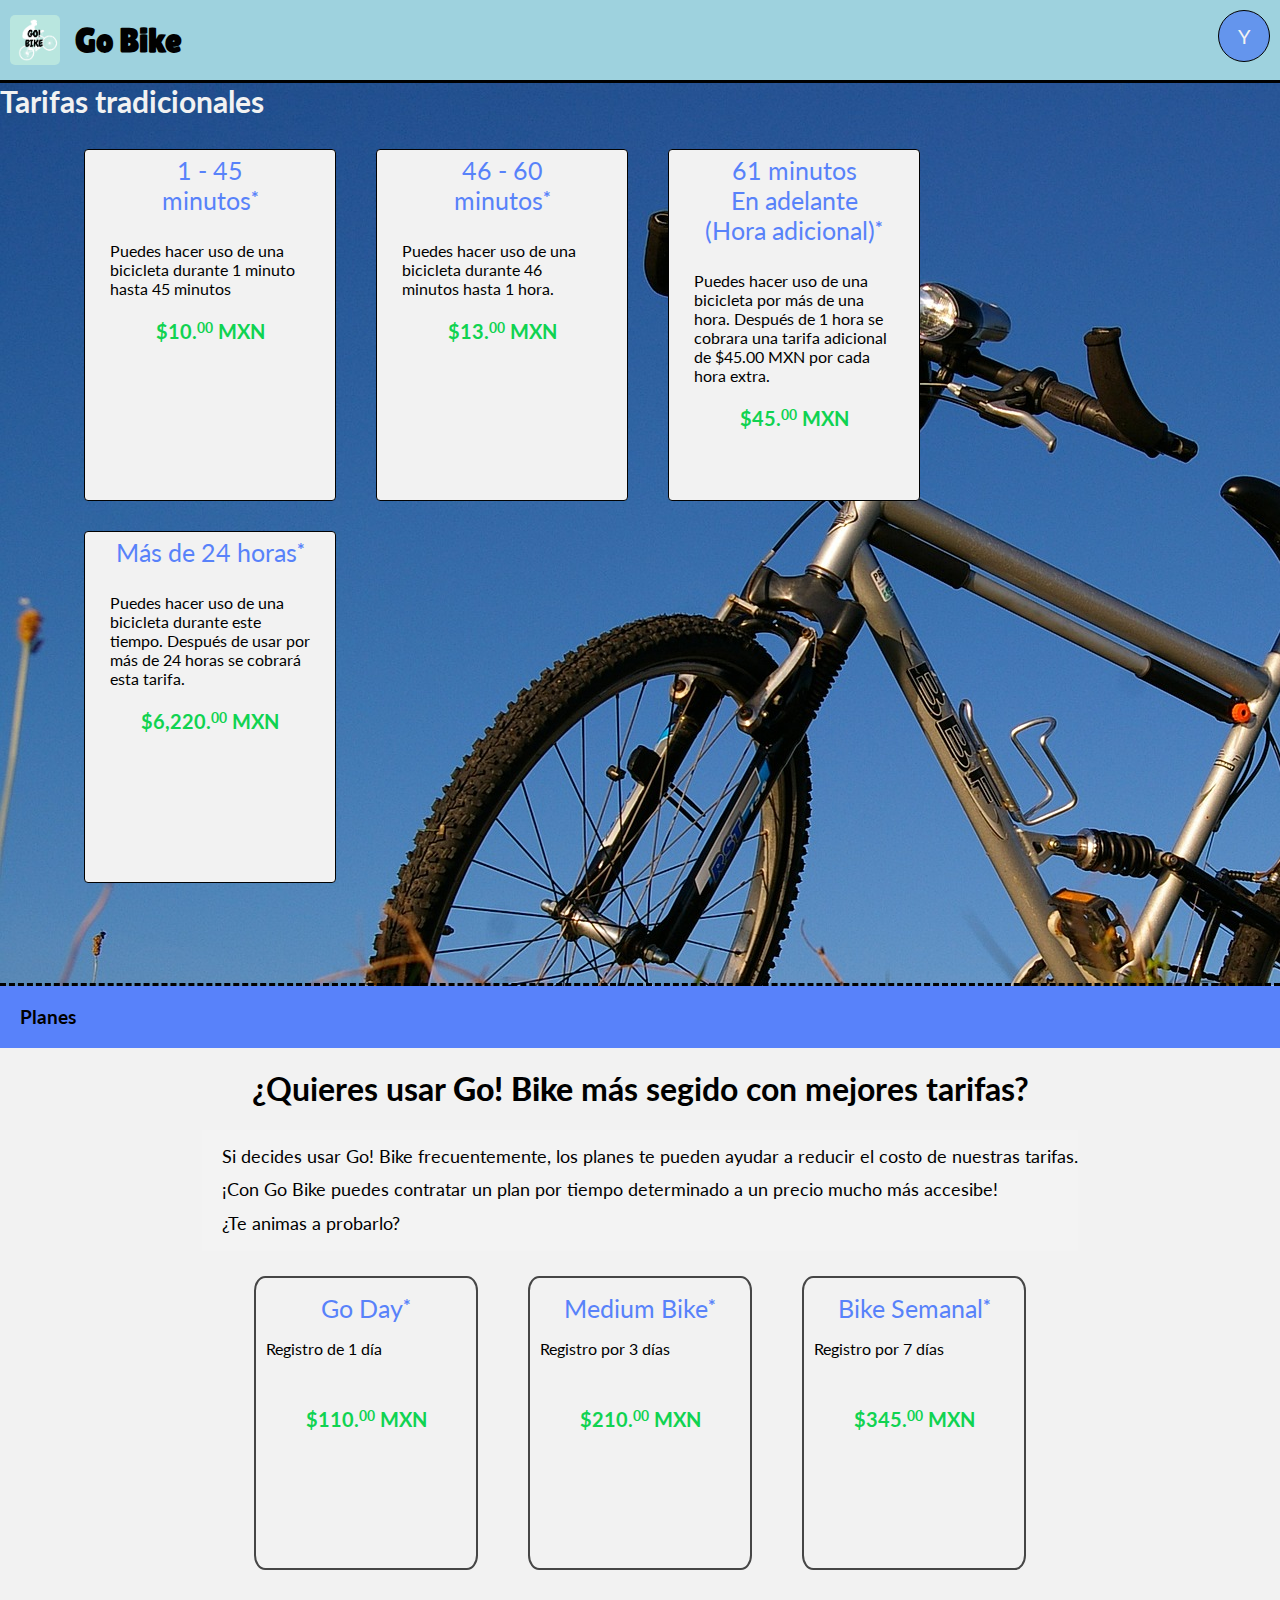
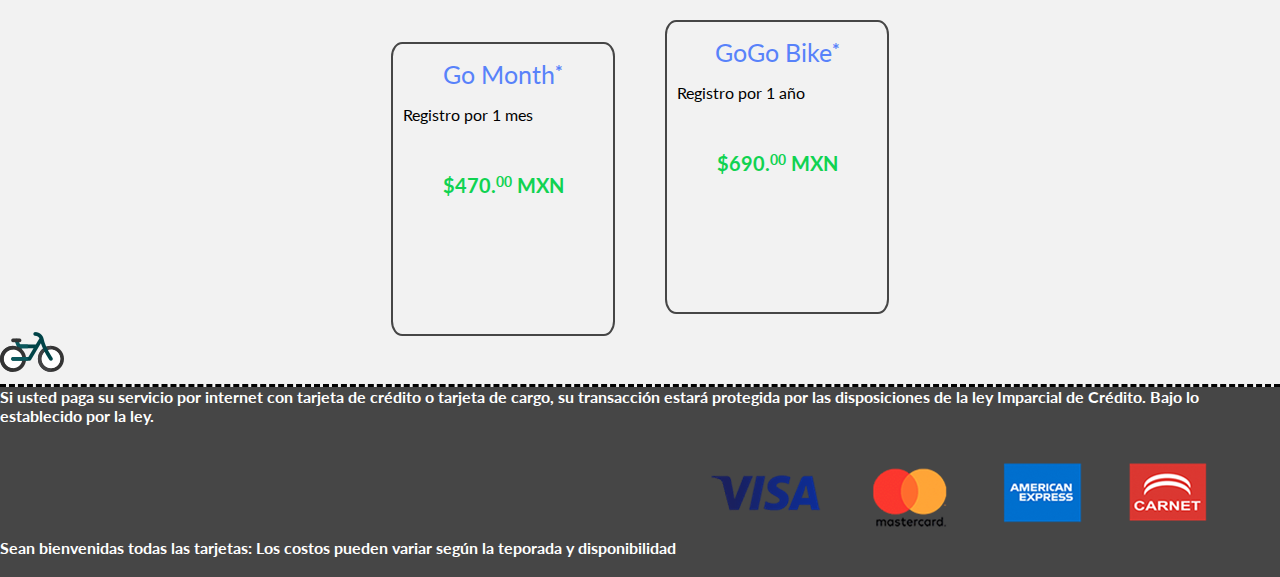
<file: go.html>
<!DOCTYPE html>
<html lang="en">
    <head>
        <meta charset="UTF-8">
        <meta http-equiv="X-UA-Compatible" content="IE=edge">
        <meta name="viewport" content="width=device-width, initial-scale=1.0">
        <title>Go Bike panel</title>
        <link rel="stylesheet" href="css/home.css"/>
        <link rel="stylesheet" href="css/cabecera.css"/>
        <link rel="stylesheet" href="css/estilos.css">

        <link rel="shortcut icon" href="src/logo.jpeg" type="image/x-icon">
        <link rel="preconnect" href="https://fonts.gstatic.com">
        <link href="https://fonts.googleapis.com/css2?family=Lilita+One&display=swap" rel="stylesheet">
        <link href="https://fonts.googleapis.com/css2?family=Lato&family=Open+Sans&display=swap" rel="stylesheet">
        <meta name="apple-mobile-web-app-status-bar-style" content="#9ed2de">
        <meta name="theme-color" content="#9ed2de"/>
    </head>

    <body>
        <header>
            <div class="brand">
                <img src="src/logo.jpeg" alt="Go Bike logo"/>
                <span id="logo">Go Bike</span>
            </div>

            <nav>
                <div id="usuario" class="icon">
                    <span id="una-letra">Y</span>
                    <span id="nombre"></span>
                </div>
            </nav>
        </header>
        
        <section>

            <div class="planes-activos">

            </div>
            <article id="tarifas">
                <h1>Tarifas tradicionales</h1>
                <div class="galeria-servicios">
                    <div id="caja-servicios">

                        <div class="servicio" id="servicio1">
                            <span class="nombre-servicio">1 - 45 <br> minutos</span>
                            <p class="descripcion-servicio">Puedes hacer uso de una bicicleta durante 1 minuto hasta 45 minutos </p>
                            <span class="precio">$10.<span class="centavos">00</span> <span class="moneda">MXN</span></span>
                        </div>
    
                        <div class="servicio" id="servicio2">
                            <span class="nombre-servicio">46 - 60 <br> minutos</span>
                            <p class="descripcion-servicio">Puedes hacer uso de una bicicleta durante 46 minutos  hasta 1 hora.</p>
                            <span class="precio">$13.<span class="centavos">00</span> <span class="moneda">MXN</span></span>
                        </div>
    
                        <div class="servicio" id="servicio3">
                            <span class="nombre-servicio">61 minutos <br> En adelante  <br>(Hora adicional)</span>
                            <p class="descripcion-servicio">Puedes hacer uso de una bicicleta por más de una hora. Después de 1 hora se cobrara una tarifa adicional de $45.00 MXN por cada hora extra.</p>
                            <span class="precio">$45.<span class="centavos">00</span> <span class="moneda">MXN</span></span>
                        </div>
    
                        <div class="servicio" id="servicio4">
                            <span class="nombre-servicio">Más de 24 horas</span>
                            <p class="descripcion-servicio">Puedes hacer uso de una bicicleta durante este tiempo. Después de usar por más de 24 horas se cobrará esta tarifa.</p>
                            <span class="precio">$6,220.<span class="centavos">00</span> <span class="moneda">MXN</span></span>
                        </div>
                    </div>
            </article>

            <article id="planes">
                <h3 class="titulo-seccion">Planes</h3>
                 
                <div class="planes">
                    <h1>¿Quieres usar <strong>Go! Bike</strong> más segido con mejores tarifas?</h1>


                    <span class="texto-informativo" style="line-height: 2.1rem;">Si decides usar Go! Bike frecuentemente, los planes te pueden ayudar a reducir el costo de nuestras tarifas. <br>
                        ¡Con Go Bike puedes contratar un plan por tiempo determinado a un precio mucho más accesibe! <br>
                        ¿Te animas a probarlo?
                    </span>
                    <div class="card-planes">
                        <span class="nombre-servicio">Go Day</span>
                        <p class="descripcion-servicio">Registro de 1 día</p><br><br>
                        <span class="precio">$110.<span class="centavos">00</span> <span class="moneda">MXN</span></span>
                    </div>
                
                    <div class="card-planes">
                        <span class="nombre-servicio">Medium Bike</span>
                        <p class="descripcion-servicio">Registro por 3 días</p><br><br>
                        <span class="precio">$210.<span class="centavos">00</span> <span class="moneda">MXN</span></span>
                    </div>
                
                    
                    <div class="card-planes">
                        <span class="nombre-servicio">Bike Semanal</span>
                        <p class="descripcion-servicio">Registro por 7 días</p><br><br>
                        <span class="precio">$345.<span class="centavos">00</span> <span class="moneda">MXN</span></span>
                    </div>
                    
                    
                    <div class="card-planes">
                        <span class="nombre-servicio">Go Month</span>
                        <p class="descripcion-servicio">Registro por 1 mes</p><br><br>
                        <span class="precio">$470.<span class="centavos">00</span> <span class="moneda">MXN</span></span>
                    </div>
                    
                    <div class="card-planes">
                        <span class="nombre-servicio">GoGo Bike</span>
                        <p class="descripcion-servicio">Registro por 1 año</p><br><br>
                        <span class="precio">$690.<span class="centavos">00</span> <span class="moneda">MXN</span></span>
                    </div>
                </div>

            </article>
        </section>


        <footer>
            <span style="color: #fff; font-weight: bold; margin-top: 10px">Si usted paga su servicio por internet con tarjeta de crédito o tarjeta de cargo, su transacción estará protegida por las disposiciones de la ley Imparcial de Crédito. Bajo lo establecido por la ley.
                <br>

                Sean bienvenidas todas las tarjetas:
                Los costos pueden variar según la teporada y disponibilidad
                </span>
            <img src="src/icons/tarjetas.png" alt="tarjetas"/>
        </footer>
        <script>
            const letra = document.querySelector('#una-letra');
            const spanNombre  = document.querySelector('#nombre');
            const nombre = sessionStorage.getItem("user");

            spanNombre.textContent = nombre;
            letra.textContent = nombre.charAt(0);

            document.querySelectorAll('.servicio').forEach(elemento=>{
                const boton = document.createElement('button');
                boton.classList.add('boton-comprar');
                boton.textContent = "Seleccionar";
                elemento.appendChild(boton);
            })

            document.querySelectorAll('.card-planes').forEach(elemento=>{
                const boton = document.createElement('button');
                boton.classList.add('boton-comprar');
                boton.textContent = "Seleccionar";
                elemento.appendChild(boton);
            })
        </script>
    </body>
</html>
</file>
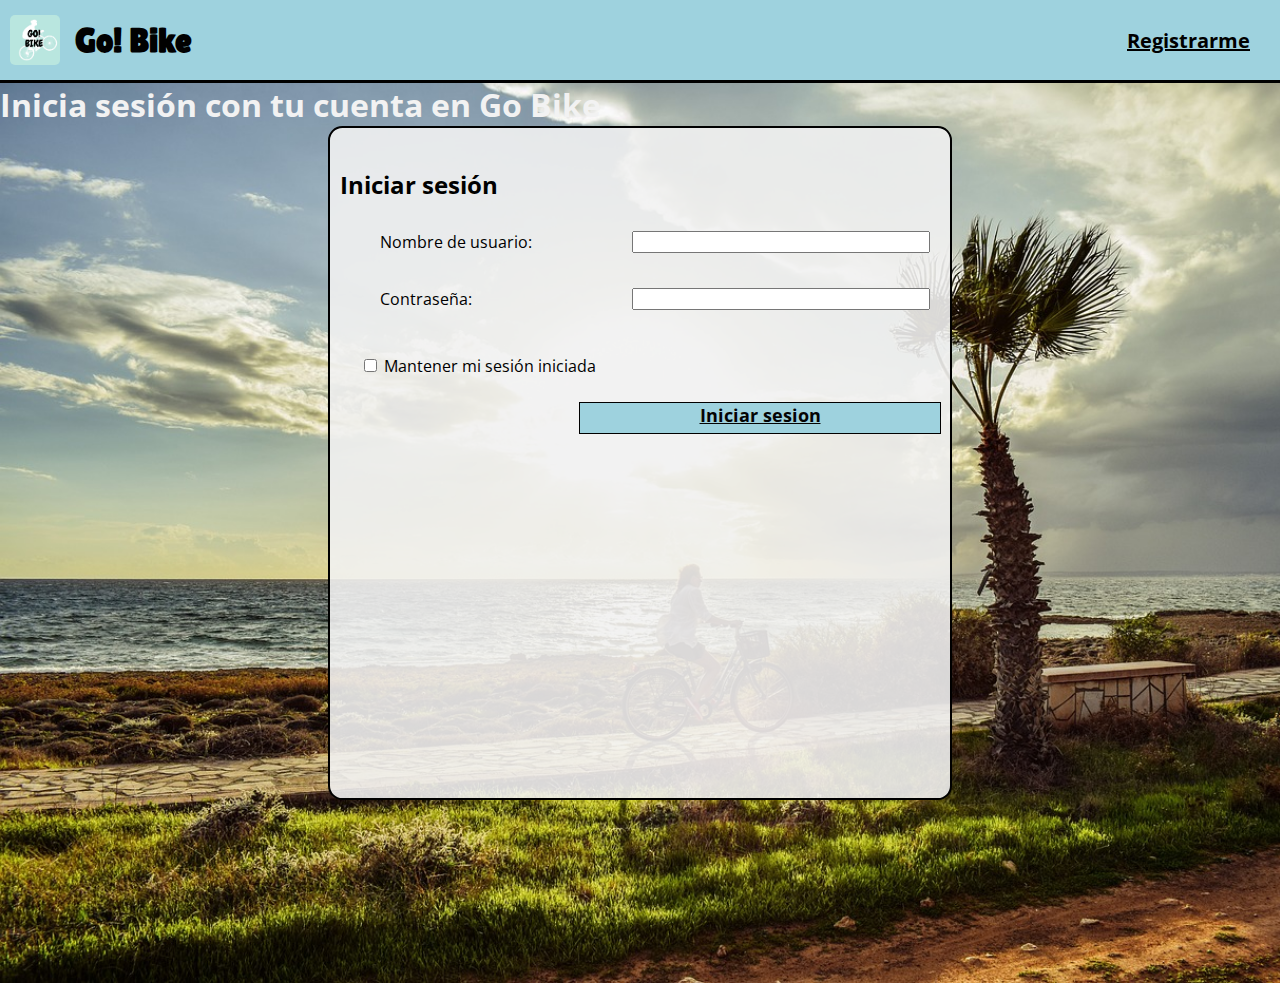
<file: login.html>
<!DOCTYPE html>
<html lang="en">
    <head>
        <meta charset="UTF-8">
        <meta http-equiv="X-UA-Compatible" content="IE=edge">
        <meta name="viewport" content="width=device-width, initial-scale=1.0">
        <title>Iniciar sesión</title>
        <link rel="stylesheet" href="css/cabecera.css"/>
        <link rel="stylesheet" href="css/login.css">
        <style>
            #login-a{
                color: #000;
                margin-right: 20px;
                font-size: 20px;
                font-weight: bold;
                padding: 10px;
                font-family: 'Open Sans';
            }

            #login-a:hover{
                background-color: #5883faab;
                border: 1px solid #040404;
            }

            #formulario{
                min-height: 70%;
            }

            section{
                height: -webkit-fill-available;
            }

            #submit{
                position: relative;
                bottom: 10px;
                width: 60%;
                left: 20%;
            }
        </style>

        <link rel="shortcut icon" href="src/logo.jpeg" type="image/x-icon">
        <link rel="preconnect" href="https://fonts.gstatic.com">
        <link href="https://fonts.googleapis.com/css2?family=Lilita+One&display=swap" rel="stylesheet">
        <link href="https://fonts.googleapis.com/css2?family=Lato&family=Open+Sans&display=swap" rel="stylesheet">
        <meta name="apple-mobile-web-app-status-bar-style" content="#9ed2de">
        <meta name="theme-color" content="#9ed2de"/>
    </head>

    <body>
        <header>
            <div class="brand">
                <img src="src/logo.jpeg" alt="Go Bike logo"/>
                <span><a id="logo" href="index.html">Go! Bike</a></span>
            </div>

            <nav class="opciones">
                 <a id="login-a" href="registro.html">Registrarme</a>
            </nav>
        </header>

        <section>
            <h1>Inicia sesión con tu cuenta en Go Bike</h1>

            <form id="formulario">
                <h2>Iniciar sesión</h2>
                <div class="campo">
                    <label for="nombre">Nombre de usuario:</label>
                    <input class="text" type="text" name="usuario" id="nombre" maxlength="50" required/>
                </div>

                <div class="campo">
                    <label for="password">Contraseña:</label>
                    <input class="text" type="password" name="password" id="password" required/>
                </div>

                <div class="campo checkbox">
                    <input type="checkbox" name="renember" id="sesion" />
                    <label for="terminos">Mantener mi sesión iniciada</label>
                </div>
                <a href="go.html" style="color: #040404; text-align: center;" id="submit">Iniciar sesion</a>
            </form>
        </section>

        <script>
            document.querySelector('#submit').addEventListener('click', (e)=>{
                const nombre = document.querySelector('#nombre').value;
                const contrasena = document.querySelector('#password').value;
                const formulario = document.querySelector('#formulario');

                if(nombre && contrasena){
                    sessionStorage.setItem("user", document.querySelector('#nombre').value);
                }else{
                    e.preventDefault();
                    const alerta = document.createElement('p');
                    alerta.textContent = "Debes rellenar todos los campos";
                    alerta.style = "color: red";
                    formulario.appendChild(alerta);
                    setTimeout(()=>{
                        alerta.remove();
                    }, 3500)
                }
            })
        </script>
    </body>
</html>
</file>
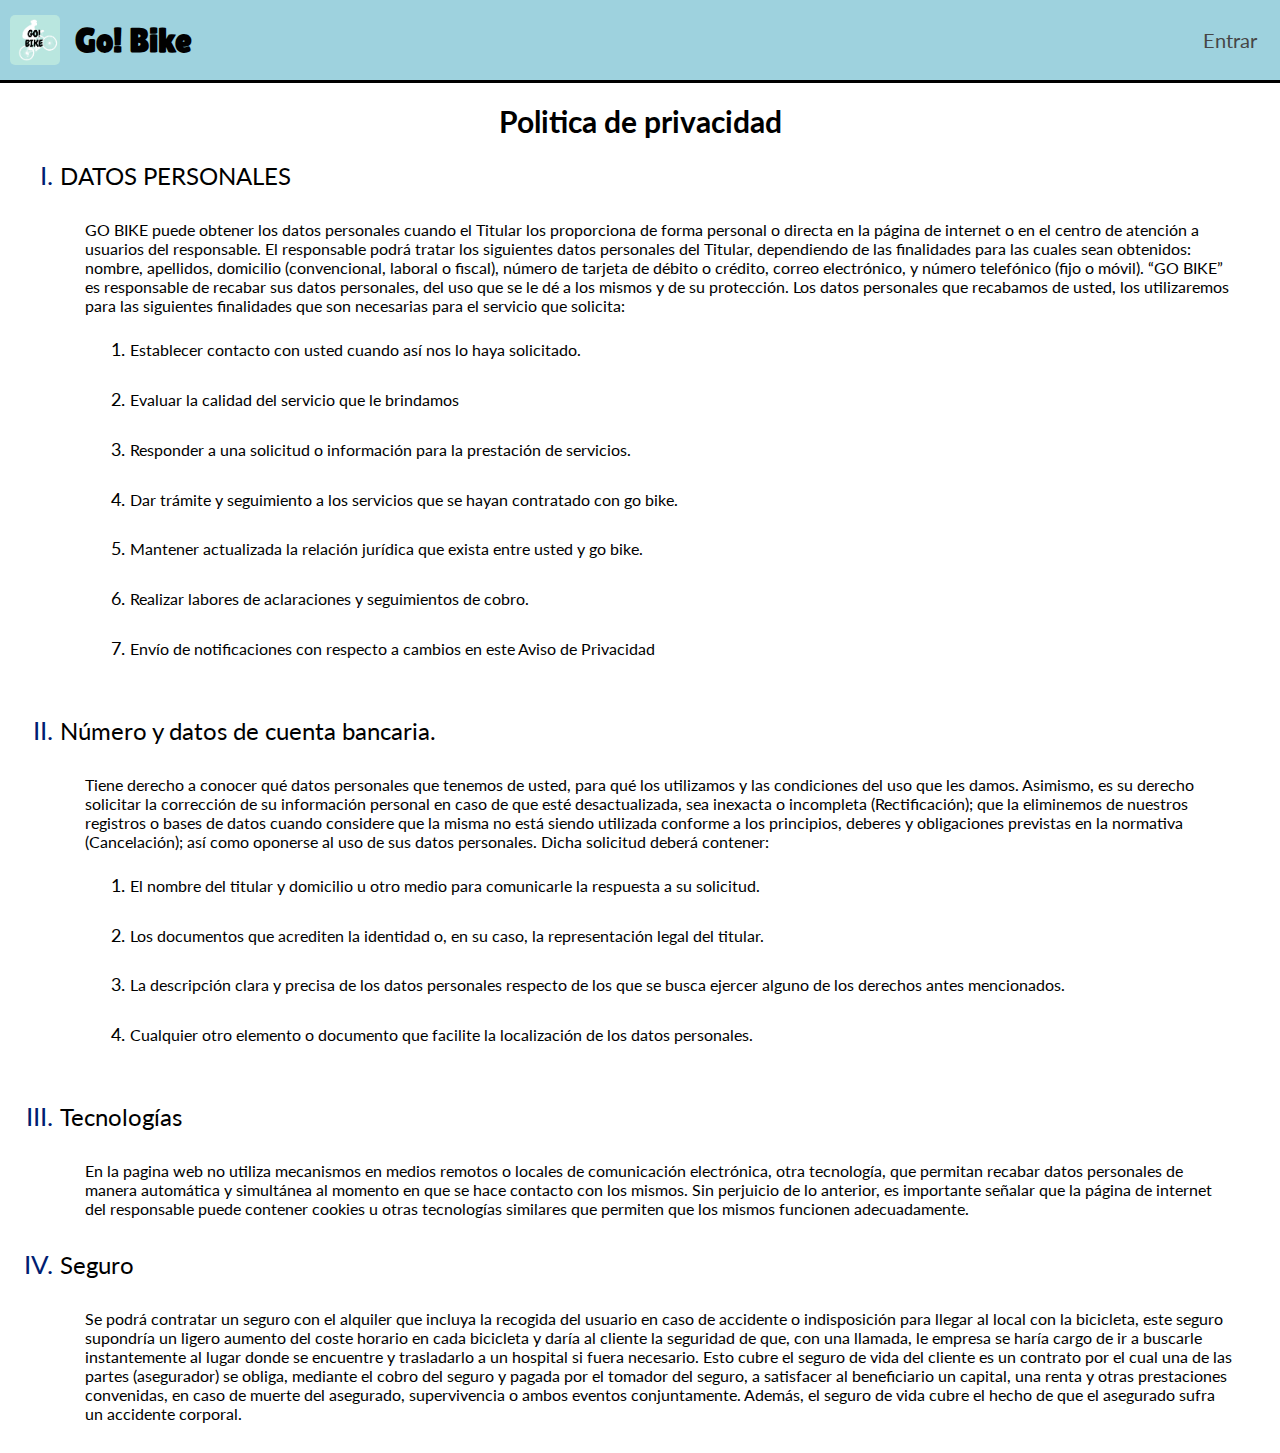
<file: politica-de-privacidad.html>
<!DOCTYPE html>
<html lang="es">
    <head>
        <meta charset="UTF-8">
        <meta http-equiv="X-UA-Compatible" content="IE=edge">
        <meta name="viewport" content="width=device-width, initial-scale=1.0">
        <title>Politicas de Privacidad</title>
        <link rel="stylesheet" href="css/cabecera.css"/>
        <link rel="stylesheet" href="css/politicas.css"/>
        <link rel="shortcut icon" href="src/logo.jpeg" type="image/x-icon">
        <link rel="preconnect" href="https://fonts.gstatic.com">
        <link href="https://fonts.googleapis.com/css2?family=Lilita+One&display=swap" rel="stylesheet">
        <link href="https://fonts.googleapis.com/css2?family=Lato&family=Open+Sans&display=swap" rel="stylesheet">
    </head>

    <body>
        <header>
            <div class="brand">
                <img src="src/logo.jpeg" alt="Go Bike logo"/>
                <span><a id="logo" href="index.html">Go! Bike</a></span>
            </div>

            <nav class="opciones">
                <ul>
                    <li><a href="login.html" id="entrar">Entrar</a></li>
                </ul>
            </nav>
        </header>

        <section>
            <h1 id="titulo">Politica de privacidad</h1>

            <div class="politicas">
                <ol id="clausulas">
                    <li>DATOS PERSONALES</li>
                    <span class="contenido">GO BIKE puede obtener los datos personales cuando el Titular los proporciona de forma personal o directa en la página de internet o en el centro de atención a usuarios del responsable. 
                    
                    El responsable podrá tratar los siguientes datos personales del Titular, dependiendo de las finalidades para las cuales sean obtenidos: nombre, apellidos, domicilio (convencional, laboral o fiscal), número de tarjeta de débito o crédito, correo electrónico, y número telefónico (fijo o móvil).
                    “GO BIKE” es responsable de recabar sus datos personales, del uso que se le dé a los mismos y de su protección. Los datos personales que recabamos de usted, los utilizaremos para las siguientes finalidades que son necesarias para el servicio que solicita:
                    <ol class="lista-interna" id="datos-lista">
                        <li> Establecer contacto con usted cuando así nos lo haya solicitado.</li>
                        <li> Evaluar la calidad del servicio que le brindamos</li>
                        <li> Responder a una solicitud o información para la prestación de servicios.</li>
                        <li> Dar trámite y seguimiento a los servicios que se hayan contratado con go bike.</li>
                        <li> Mantener actualizada la relación jurídica que exista entre usted y go bike.</li>
                        <li> Realizar labores de aclaraciones y seguimientos de cobro.</li>
                        <li> Envío de notificaciones con respecto a cambios en este Aviso de Privacidad</li>
                    </ol>
                    </span>
                    
                    <li>Número y datos de cuenta bancaria.</li>
                    <span class="contenido">
                    Tiene derecho a conocer qué datos personales que tenemos de usted, para qué los utilizamos y las condiciones del uso que les damos. Asimismo, es su derecho solicitar la corrección de su información personal en caso de que esté desactualizada, sea inexacta o incompleta (Rectificación); que la eliminemos de nuestros registros o bases de datos cuando considere que la misma no está siendo utilizada conforme a los principios, deberes y obligaciones previstas en la normativa (Cancelación); así como oponerse al uso de sus datos personales. Dicha solicitud deberá contener:
                    
                    <ol class="lista-interna" id="datos-lista">
                        <li> El nombre del titular y domicilio u otro medio para comunicarle la respuesta a su
                        solicitud.</li>
                        <li> Los documentos que acrediten la identidad o, en su caso, la representación legal
                        del titular.</li>
                        <li> La descripción clara y precisa de los datos personales respecto de los que se busca
                        ejercer alguno de los derechos antes mencionados.</li>
                        <li> Cualquier otro elemento o documento que facilite la localización de los datos
                        personales.</li>
                    </ol>
                    </span>
                    
                    <li>Tecnologías</li> 
                    <span class="contenido">
                    En la pagina web no utiliza mecanismos en medios remotos o locales de comunicación electrónica, otra tecnología, que permitan recabar datos personales de manera automática y simultánea al momento en que se hace contacto con los mismos. Sin perjuicio de lo anterior, es importante señalar que la página de internet del responsable puede contener cookies u otras tecnologías similares que permiten que los mismos funcionen adecuadamente.
                    </span>

                    <li>Seguro</li> 
                    <span class="contenido">
                        Se podrá contratar un seguro con el alquiler que incluya la recogida del usuario en caso de accidente o indisposición para llegar al local con la bicicleta, este seguro supondría un ligero aumento del coste horario en cada bicicleta y daría al cliente la seguridad de que, con una llamada, le empresa se haría cargo de ir a buscarle instantemente al lugar donde se encuentre y trasladarlo a un hospital si fuera necesario. 
                        Esto cubre el seguro de vida del cliente es un contrato por el cual una de las partes (asegurador) se obliga, mediante el cobro del seguro y pagada por el tomador del seguro, a satisfacer al beneficiario un capital, una renta y otras prestaciones convenidas, en caso de muerte del asegurado, supervivencia o ambos eventos conjuntamente. Además, el seguro de vida cubre el hecho de que el asegurado sufra un accidente corporal.

                    </span>

            </ol>
            </div>

        </section>
    </body>
</html>
</file>
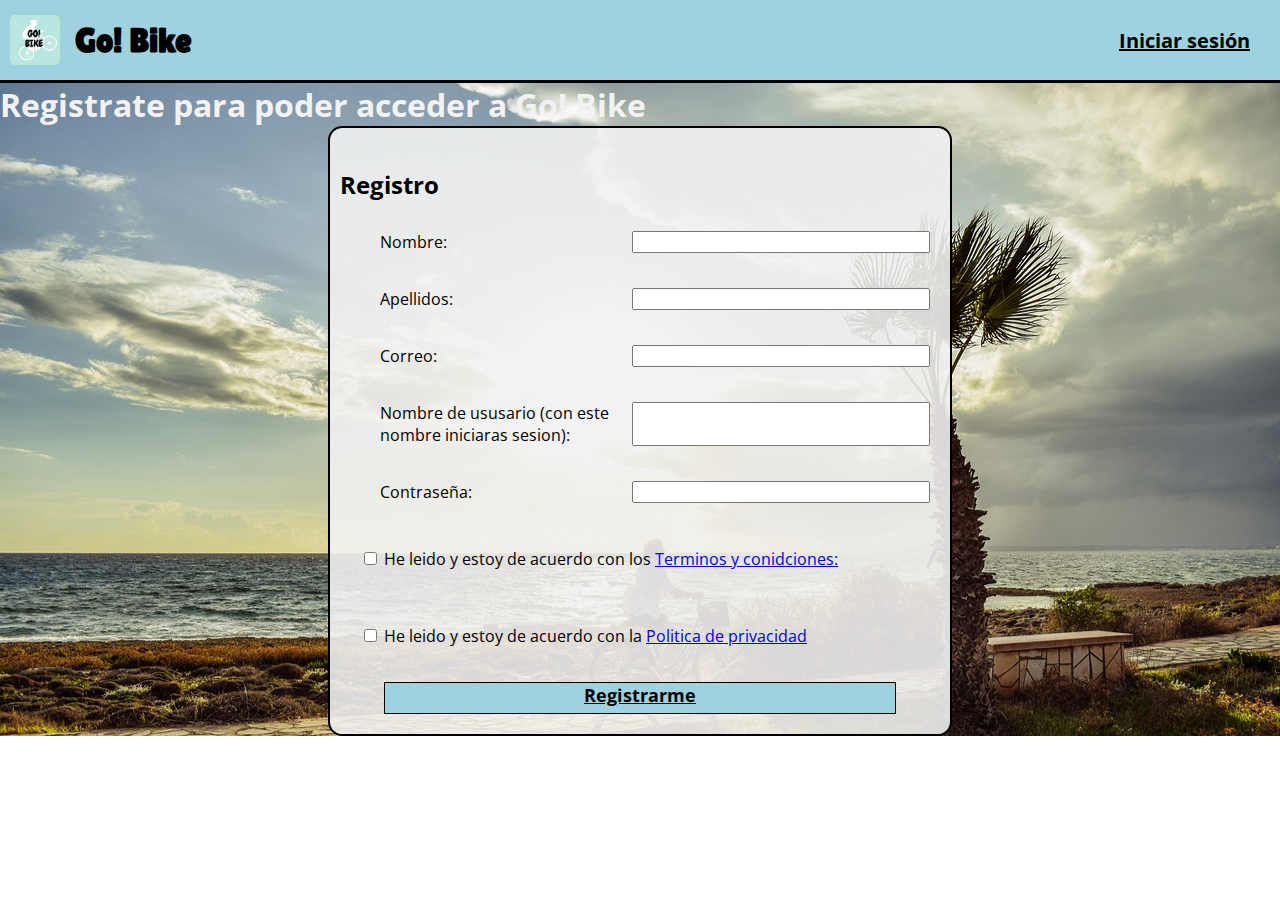
<file: registro.html>
<!DOCTYPE html>
<html lang="es">
    <head>
        <meta charset="UTF-8">
        <meta http-equiv="X-UA-Compatible" content="IE=edge">
        <meta name="viewport" content="width=device-width, initial-scale=1.0">
        <title>Registrarse en Go! Bike</title>
        <link rel="stylesheet" href="css/cabecera.css"/>
        <link rel="stylesheet" href="css/login.css">
        <style>
            #login-a{
                color: #000;
                margin-right: 20px;
                font-size: 20px;
                font-weight: bold;
                padding: 10px;
                font-family: 'Open Sans';
            }

            #login-a:hover{
                background-color: #5883faab;
                border: 1px solid #040404;
            }
        </style>

        <link rel="shortcut icon" href="src/logo.jpeg" type="image/x-icon">
        <link rel="preconnect" href="https://fonts.gstatic.com">
        <link href="https://fonts.googleapis.com/css2?family=Lilita+One&display=swap" rel="stylesheet">
        <link href="https://fonts.googleapis.com/css2?family=Lato&family=Open+Sans&display=swap" rel="stylesheet">
        <meta name="apple-mobile-web-app-status-bar-style" content="#9ed2de">
        <meta name="theme-color" content="#9ed2de"/>
    </head>

    <body>
        <header>
            <div class="brand">
                <img src="src/logo.jpeg" alt="Go Bike logo"/>
                <span><a id="logo" href="index.html">Go! Bike</a></span>
            </div>

            <nav class="opciones">
                 <a id="login-a" href="login.html">Iniciar sesión</a>
            </nav>

        </header>

        <section>
            <h1>Registrate para poder acceder a Go! Bike</h1>

            <form id="formulario">
                <h2>Registro</h2>
                <div class="campo">
                    <label for="nombre">Nombre:</label>
                    <input class="text" type="text" name="nombre" id="nombre" maxlength="50" required/>
                </div>
                
                <div class="campo">
                    <label for="apellido">Apellidos:</label>
                    <input class="text" type="text" name="apellido" id="apellido" maxlength="50" required/>
                </div>

                <div class="campo">
                    <label for="correo">Correo:</label>
                    <input class="text" type="text" name="correo" id="correo" maxlength="50" required/>
                </div>

                <div class="campo">
                    <label for="usuario">Nombre de ususario (con este nombre iniciaras sesion):</label>
                    <input class="text" type="text" name="usuario" id="usuario" maxlength="50" required/>
                </div>

                <div class="campo">
                    <label for="password">Contraseña:</label>
                    <input class="text" type="password" name="password" id="password" required/>
                </div>

                <div class="campo checkbox">
                    <input type="checkbox" name="terminos" id="terminos" required/>
                    <label for="terminos">He leido y estoy de acuerdo con los <a href="terminos-y-condiciones.html">Terminos y conidciones:</a></label>
                </div>

                <div class="campo checkbox">
                    <input type="checkbox" name="politicas" id="politicas" required/>
                    <label for="politicas">He leido y estoy de acuerdo con la <a href="politica-de-privacidad.html">Politica de privacidad</a></label>
                </div>

                <a href="login.html" style="color:#040404; text-align: center;" id="submit">Registrarme</a>
            </form>
        </section>
        
        <script>
            document.querySelector('#submit').addEventListener('click', (e)=>{
                // e.preventDefault();
                // debugger;
                const nombre = document.querySelector('#nombre').value;
                const apellidos = document.querySelector('#apellido').value;
                const correo = document.querySelector('#correo').value;
                const usuario = document.querySelector('#usuario').value;
                const contrasena = document.querySelector('#password').value;
                const formulario = document.querySelector('#formulario');

                if(nombre && apellidos && correo && usuario && contrasena){
                    sessionStorage.setItem("userRegistered", document.querySelector('#nombre').value);
                }else{
                    e.preventDefault();
                    const alerta = document.createElement('p');
                    alerta.textContent = "Debes rellenar todos los campos";
                    alerta.style = "color: red";
                    formulario.appendChild(alerta);
                    setTimeout(()=>{
                        alerta.remove();
                    }, 3500)
                }
            })
        </script>
    </body>
</html>
</file>
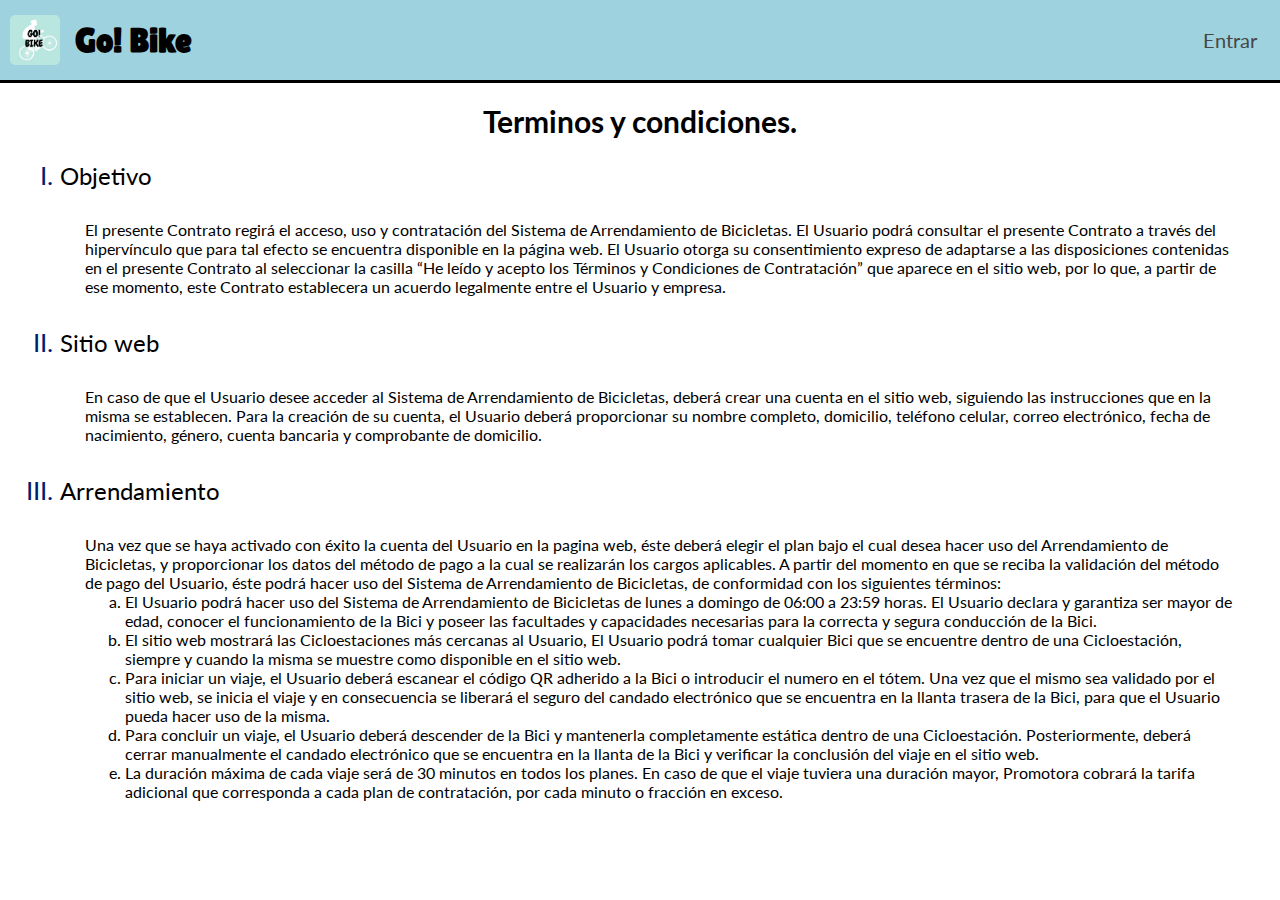
<file: terminos-y-condiciones.html>
<!DOCTYPE html>
<html lang="es">
    <head>
        <meta charset="UTF-8">
        <meta http-equiv="X-UA-Compatible" content="IE=edge">
        <meta name="viewport" content="width=device-width, initial-scale=1.0">
        <title>Terminos y condiciones</title>
        <link rel="stylesheet" href="css/politicas.css">
        <link rel="stylesheet" href="css/cabecera.css"/>

        <link rel="shortcut icon" href="src/logo.jpeg" type="image/x-icon">
        <link rel="preconnect" href="https://fonts.gstatic.com">
        <link href="https://fonts.googleapis.com/css2?family=Lilita+One&display=swap" rel="stylesheet">
        <link href="https://fonts.googleapis.com/css2?family=Lato&family=Open+Sans&display=swap" rel="stylesheet">
        <meta name="apple-mobile-web-app-status-bar-style" content="#9ed2de">
        <meta name="theme-color" content="#9ed2de"/>
    </head>

    <body>

        <header>
            <div class="brand">
                <img src="src/logo.jpeg" alt="Go Bike logo"/>
                <span><a id="logo" href="index.html">Go! Bike</a></span>
            </div>

            <nav class="opciones">
                <ul>
                    <li><a href="login.html" id="entrar">Entrar</a></li>
                </ul>
            </nav>
        </header>
        <section>
            <h1 id="titulo">Terminos y condiciones.</h1>
            
            <div class="politicas">
                <ol id="clausulas">
                    <li>Objetivo</li>
                    <span class="contenido">
                        El presente Contrato regirá el acceso, uso y contratación del Sistema de Arrendamiento de Bicicletas. El Usuario podrá consultar el presente Contrato a través del hipervínculo que para tal efecto se encuentra disponible en la página web. El Usuario otorga su consentimiento expreso de adaptarse a las disposiciones contenidas en el presente Contrato al seleccionar la casilla “He leído y acepto los Términos y Condiciones de Contratación” que aparece en el sitio web, por lo que, a partir de ese momento, este Contrato establecera un acuerdo legalmente entre el Usuario y empresa. 
                    </span>
                    <li>Sitio web</li>
                    <span class="contenido">
                        En caso de que el Usuario desee acceder al Sistema de Arrendamiento de Bicicletas, deberá crear una cuenta en el sitio web, siguiendo las instrucciones que en la misma se establecen. Para la creación de su cuenta, el Usuario deberá proporcionar su nombre completo, domicilio, teléfono celular, correo electrónico, fecha de nacimiento, género, cuenta bancaria y comprobante de domicilio.
                    </span>
                    <li>Arrendamiento</li>
                    <span class="contenido">
                        Una vez que se haya activado con éxito la cuenta del Usuario en la pagina web, éste deberá elegir el plan bajo el cual desea hacer uso del Arrendamiento de Bicicletas, y proporcionar los datos del método de pago a la cual se realizarán los cargos aplicables. A partir del momento en que se reciba la validación del método de pago del Usuario, éste podrá hacer uso del Sistema de Arrendamiento de Bicicletas, de conformidad con los siguientes términos:
                        <ol id="letras">
                            <li>El Usuario podrá hacer uso del Sistema de Arrendamiento de Bicicletas de lunes a domingo de 06:00 a 23:59  horas. El Usuario declara y garantiza ser mayor de edad, conocer el funcionamiento de la Bici y poseer las facultades y capacidades necesarias para la correcta y segura conducción de la Bici.</li>
                            <li>El sitio web mostrará las Cicloestaciones más cercanas al Usuario, El Usuario podrá tomar cualquier Bici que se encuentre dentro de una Cicloestación, siempre y cuando la misma se muestre como disponible en el sitio web. </li>
                            <li>Para iniciar un viaje, el Usuario deberá escanear el código QR adherido a la Bici o introducir el numero en el tótem. Una vez que el mismo sea validado por el sitio web, se inicia el viaje y en consecuencia se liberará el seguro del candado electrónico que se encuentra en la llanta trasera de la Bici, para que el Usuario pueda hacer uso de la misma.</li>
                            <li>Para concluir un viaje, el Usuario deberá descender de la Bici y mantenerla completamente estática dentro de una Cicloestación. Posteriormente, deberá cerrar manualmente el candado electrónico que se encuentra en la llanta de la Bici y verificar la conclusión del viaje en el sitio web.</li>
                            <li>La duración máxima de cada viaje será de 30 minutos en todos los planes. En caso de que el viaje tuviera una duración mayor, Promotora cobrará la tarifa adicional que corresponda a cada plan de contratación, por cada minuto o fracción en exceso.</li>
                        </ol>
                    </span>
                </ol>
            </div>

        </section>

    </body>
</html>
</file>
<file: css/home.css>
#una-letra{
    border: 1px solid #000;
    text-align: center;
    margin-top: 10px;
    display: flex;
    flex-direction: column;
    justify-content: center;
    font-size: 20px;
    color: #F2F2F2;
    position: relative;
    background-color: cornflowerblue;
    border-radius: 50%;
    width: 50px;
    height: 50px;
    position: absolute;
    top: 0px;
    right: 10px;
    border: 1px solid #000;
}

#nombre{
    position: relative;
    /* bottom: 0px; */
    right: 0px;
    top: 60px;
}

#planes{
    background-image: url('../src/icons/bicicleta.png');
    background-size: auto;
    background-position: bottom left;
    background-repeat: no-repeat;
    animation-name: animarBicicleta;
    animation-duration: 7s;
    animation-timing-function: ease-in;
    animation-iteration-count: infinite;
    animation-delay: 2s;
    animation-direction: alternate;
    /* z-index: 2; */
}

.card-planes:last-child{
    margin-bottom: 70px;
}

#tarifas{
    background-image: url('../src/images/bcicleta_pasto.jpg');
}

#tarifas h1{
    margin: 0;
    font-size: 30px;
    color: #F2F2F2;
}

@keyframes animarBicicleta{
    from{
       background-position: bottom 150%;
    }

    to{
        background-position: bottom right;
    }
}
</file>
<file: css/cabecera.css>
header{
    background-color:#9ed2de;
    width: 100%;
    height: 80px;
    display: flex;
    flex-direction: row;
    justify-content: space-between;
    border-bottom: 3.1px solid #000;
}
.brand, .opciones{
    margin: 3px 10px;
}

.brand{
    display:flex;
    flex-direction: row;
    align-items: center;
}
.brand img{
    width: 50px;
    height: 50px;
    border-radius: 10%;
}

.brand #logo{
    font-family: 'Lilita One';
    font-size: 34px;
    font-style: normal;
    font-weight: 700;
    padding-left: 15px;
}

/* Menú */
.opciones{
    display: flex;
    flex-direction: column;
    justify-content: center;
    margin: 0;
    height: 80px;
    border-bottom-left-radius: 8px;
    position: fixed;
    background-color: #9ed2de;
    top:0;
    right: 0;
    z-index: 2;
    box-sizing: border-box;
}

.opciones ul{
    display: flex;
    flex-direction: row;
    justify-content: space-between;
    list-style: none;
}


.opciones ul li a{
    margin: auto 15px;
    color: #464646;
    font-size: 20px;
    position: relative;
    padding: 8px;
    color: #464646;
    text-decoration: none;
}

.opciones ul li a:hover{
    text-decoration: underline;
    cursor: pointer;
    transform:scale(1.1);
    border-radius: 3px;
    color: #010101;
}

#entrar:hover{
    border: 1px solid #464646;
    background-color: #5883faab;
    /* color: #D2D2D2; */
}

#logo{
    color: #010101;
    text-decoration: none;
}

#logo:hover{
    text-decoration: underline;
}
/* Media Queries */
@media(max-width: 500px){
    .opciones ul{
        display: none;
    }
    #burguer-icon{
        display: block;
    }

    #logo{
        font-size: 24px !important;
    }

    .brand img{
        width: 40px;
        height: 40px;
    }

    #descripcion{
        font-size: 12px;
        line-height: 1.2rem;
    }

    #banner #info-banner{
        width: 85%;
        height: fit-content;
        
    }

    #banner img{
        width: auto;
        height: auto;
    }
    .menu-completo{
        display: flex !important;
        flex-direction: column !important;
        justify-content: space-evenly !important;
        text-align: center;
        padding-left: 0;
        position: fixed;
        width: 100%;
        height: 100%;
        top:0;
        bottom: 0;
        right: 0;
        left: 0;
        margin-top: 0;
        background-color: #9ed2de;
        z-index: -1;
    }

    .menu-completo li{
        color: #F2F2F2;
    }

    .menu-completo:hover{
        text-decoration: underline;
    }
}
</file>
<file: css/estilos.css>
html, body{
    margin: 0;
    padding:0;
    font-family: 'Lato', sans-serif;
}

article, #banner, #acerca-de{
    border-bottom: 3px dashed #010101;
    height: max-content;
    min-height: 100vh;
}

#burguer-icon{
    display: none;
    background-size: cover;
    width: 35px;
    height: 35px;
    margin-right: 4px;
    margin-left: 4px;
    padding: 5px;
    cursor: pointer
}


/* Banner */
#banner{
    width: 100%;
    height: 100vh;
    min-height: 200px;
    position: fixed;
    z-index: -1;
    top: 0;
}

#banner img{
    width: 100%;
    height: 100%;
}

#banner #info-banner{
    width: 50%;
    height: fit-content;
    position: absolute;
    top: 80px;
    bottom: 0;
    left: 0;
    right: 0;
    background-color: #f2f2f2be;
    margin: auto;
    line-height: 2.3rem;
    text-align: center;
}

#info-banner h1{
    font-size: 24px;
}

#descripcion{
    font-size: 1.1rem;
    font-weight: bold;
    text-align: left;
    padding: 5% 20%;
}

/* About */
#acerca-de{
    background-image: url('../src/images/puesta_de_sol.jpg');
    margin-top: 100vh;
}

#acerca-de .titulo-seccion{
    background-color: #F2B544;
}

.texto-informativo{
    /* margin: 5% 0; */
    padding: 10px 0px 10px 20px;
    font-size: 18px;
    background-color: #f2f2f2f1;
}

/* Servicios */
#servicios{
    background-color: #F2F2F2;
    color: #010101;
}

.titulo-seccion{
    margin: 0;
    padding: 20px 18px;
}

#servicios .titulo-seccion{
    background-color: #F26B6B;
}

#servicios #intro{
    display: block;
    padding: 20px 20px;
}

.galeria-servicios{
    width: 90%;
    margin: auto;
    padding: 15px;
    display: flex;
    flex-direction: row;
    justify-content: center;
    flex-wrap: wrap;
}

#caja-servicios{
    display: flex;
    flex-direction: row;
    justify-content: flex-start;
    flex-wrap: wrap;
}
/* Servicios */
.servicio{
    width: fit-content;
    height: 350px;
    min-height: fit-content;
    overflow: auto;
    display: flex;
    flex-direction: column;
    justify-items: flex-start;
    background-color: #F2F2F2;
    border: 1px solid #010101;
    border-radius: 4px;
    margin: 15px 20px;
}

.servicio p{
    display: inline;
    width: 200px;
    max-width: 200px;
    padding: 10px 25px;
}

.servicio img{
    display: block;
    width: 150px;
    height: 150px;
    margin: auto;
    border: 1px solid #000;
}

.nombre-servicio{
    display: block;
    width: 100%;
    height: auto;
    margin-top: 5px;
    font-size: 25px;
    color: #5882FA;
    text-align: center;
}

.nombre-servicio::after{
    content: '*';
    font-size: 18px;
    font-weight: bold;
    color: #5882FA;
    position: relative;
    top: -6px;

}

/* Precios */

.precio {
    display: block;
    text-align: center;
    color: #10d351;
    font-weight: bolder;
    font-size: 20px;
    position: relative;
    bottom: 5px;
}

.precio .centavos{
    font-size: 14px;
    position: relative;
    top: -6px;
}
/* Planes */
#planes{
    height: fit-content;
    min-height: 100vh;
    background-color: #F2F2F2;
}

#planes .titulo-seccion{
    background-color: #5882FA;
}

.planes{
    width: 80%;
    margin: auto;
    display: flex;
    flex-direction: row;
    justify-content: center;
    align-items: center;
    flex-wrap: wrap;
}

.card-planes{
    width: 200px;
    height: max-content;
    min-height: 30vh;
    margin: 25px;
    padding: 10px;
    border: 2px solid #464646;
    border-radius: 5%;
    background-color: #F2F2F2;
}

.card-planes:hover, .servicio:hover{
    cursor: pointer;
    transform: scale(1.15);
}

.titulo-seccion{
    padding: 20px;
    margin: 0;
}

/* Ubicacion */

#ubicacion{
    background-color: #F2F2F2;
    background-image: url('../src/images/afternoon.jpg');
    /* position: absolute; */
}

#ubicacion .titulo-seccion{
    background-color: #10d351;
}

#ubicacion img{
    width: 80%;
    display: block;
    margin: auto;
}

#mapa{
    width: 80%;
    height: 60vh;
    max-height: 400px;
    min-height: 300px;
    margin: 30px auto;
    border: 1px solid #464646;
}
/* Footer */
footer{
    background-color: #464646;
    padding-bottom: 20px;
}

footer h4, #ubicacion h3{
    margin: 0;
    padding: 20px 30px;
}

footer h4{
    color: #F2F2F2;
    font-size: 26px;
}

footer a{
    color: #F2F2F2;
    font-weight: bold;
    font-size: 18px;
    display: inline-block;
    margin: 5px 30px;
    text-decoration: none;
}

footer a:hover{
    text-decoration: underline;
}

.contacto{
    width: 100%;
    height: max-content;
    padding-bottom: 20px;
}

.info-contacto, .social-media{
    margin: 4px 25px;
}

.nota{
    font-size: 14px;
    color: #000;
    font-weight: bold;
    position: relative;
    left: 20px;
    bottom: 10px;
    margin-top: 20px;
}

.nota::before{
    content: '*';
}

.imagen-precio{
    width: 40%;
    min-width:270px;
    max-width: 810px;
    margin: auto 25px;
}

.boton-comprar{
    display: block;
    width: 50%;
    background-color: #5882FA;
    border: 1.5px solid #464646;
    border-radius: 5px;
    color: #000;
    text-decoration: none;
    margin-top: 20px;
    margin-bottom: 20px;
    margin: auto;
}

.boton-comprar:hover{
    background-color: teal;
}

#bicicleta6{
    width: 60vw;
    max-width: 400px;
    height: 200px;
    position: relative;
    bottom: 0px;
    right: 0px;
}
/* Animaciones */

@keyframes rotarArriba{
    from{ transform: rotate(0deg) translate(0px, 0px); }

    to{ transform: rotate(45deg) translate(40px, -40px); }
}

@keyframes rotarAbajo{
    from{ transform: rotate(0deg) translate(0px, 0px); }

    to{ transform: rotate(315deg) translate(-40px, 0px); }
}

@keyframes desaparecerBarra{
    from{ transform: translateX(0px);}

    to{ transform: translateX(110%);}
}

@keyframes bajarMenu{
    from{
        top: -100%;
    }
    to{
        top: 0;
    }
}

/* Media Queries */
</file>
<file: css/login.css>
html, body{
    width: 100%;
    height: 100%;
    padding: 0;
    margin: 0;
}

.opciones{
    position: inherit;
}

section{
    font-family: 'Open Sans';
    background: url('../src/images/afternoon.jpg');
    background-repeat: no-repeat;
    background-size: cover;
    
}

section h1{
    margin: 0;
    color: #F2F2F2;
}
#formulario{
    width: 50%;
    max-width: 600px;
    min-width: 280px;
    margin: auto;
    padding: 20px 10px;
    border: 2px solid #000;
    border-radius: 0.38cm;
    background-color: #f2f2f2e3;
}

#formulario .campo{
    display: flex;
    flex-direction: row;
    justify-content: space-between;
    margin: 15px 0px;
    padding: 10px;
    position: relative;
}

#formulario .campo.checkbox{
    display: block;
    padding: 20px;
}

.campo.checkbox label{
    padding: 0;
}

.campo .text{
    width: 50%;
    min-width: 100px;
    max-width: 500px;
}

.campo label{
    width: 40%;
    padding-left: 30px;
}


#submit{
    width: 85%;
    height: 30px;
    display: block;
    background-color: #9ed2de;
    border: 1.5px solid #000;
    margin: auto;
    font-weight: bold;
    font-size: 1.12rem;
    cursor: pointer;
}

#submit:hover{
    background-color: #135e6e;
    color: #F2F2F2;
}

.error{
    color: red;
    position: absolute;
    font-size: 14px;
    bottom: -5px;
    right: 0;
}

@media (max-width: 500px){
    section{
        background-image: url('../src/images/bicicleta_primera_persona.jpg');
    }
}
</file>
<file: css/politicas.css>
html, body{
    margin: 0;
    padding:0;
    font-family: 'Lato', sans-serif;
}

.opciones{
    position: inherit;
}

#titulo{
    text-align: center;
    font-size: 30px;
}


#clausulas{
    list-style: upper-roman;
    margin: 20px;
}

#clausulas >li::marker{
    font-size: 26px;
    color: #001d72;
}

#clausulas >li{
    font-size: 24px;
}

.contenido{
    display: block;
    margin: 20px 15px;
    padding: 10px;
}

.lista-interna li{
    line-height: 1.8rem;
    margin: 20px 5px;
}

.lista-interna li::marker{
    font-size: 18px;
}

#letras{
    list-style: lower-latin;
}
</file>
